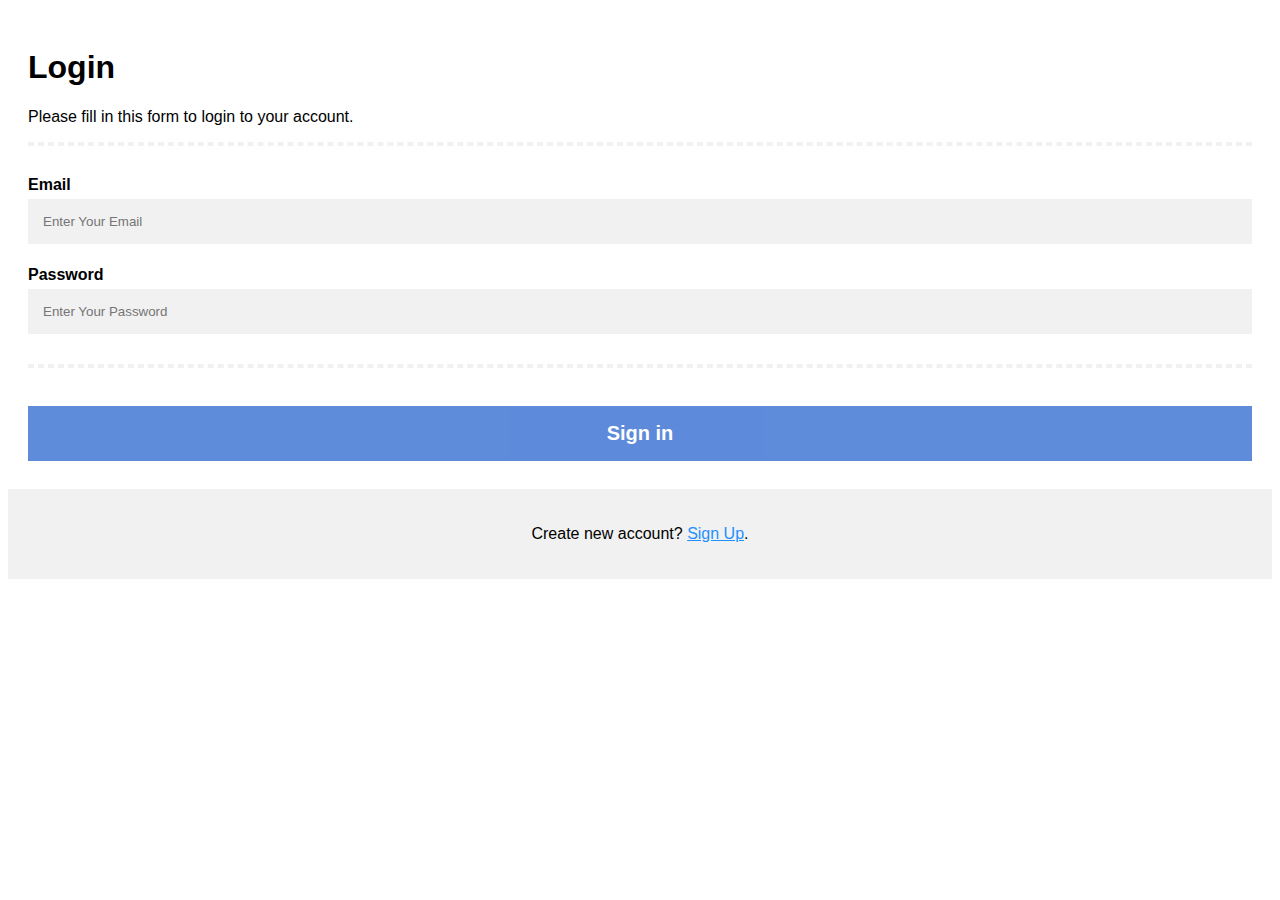
<file: ToDo_WebProject/index.html>
<!DOCTYPE html>
<html>
  <head>
    <title>Login</title>
    <link rel="stylesheet" href="styles/style.css" />
  </head>
  <body>
    <form id = "loginForm">
      <div class="container">
        <h1>Login</h1>
        <p>Please fill in this form to login to your account.</p>
        <hr />

        <label for="email"><b>Email</b></label>
        <input
          type="email"
          placeholder="Enter Your Email"
          name="email"
          id="email"
          required
        />

        <label for="password"><b>Password</b></label>
        <input
          type="password"
          placeholder="Enter Your Password"
          name="password"
          id="password"
          required
        />

        <hr />

        <button type="submit" class="auth_btn">Sign in</button>
      </div>

      <div class="container navigation">
        <p>Create new account? <a href="register.html">Sign Up</a>.</p>
      </div>
    </form>
    <script type="module" src="js/auth/login.js"></script>
  </body>
</html>
</file>
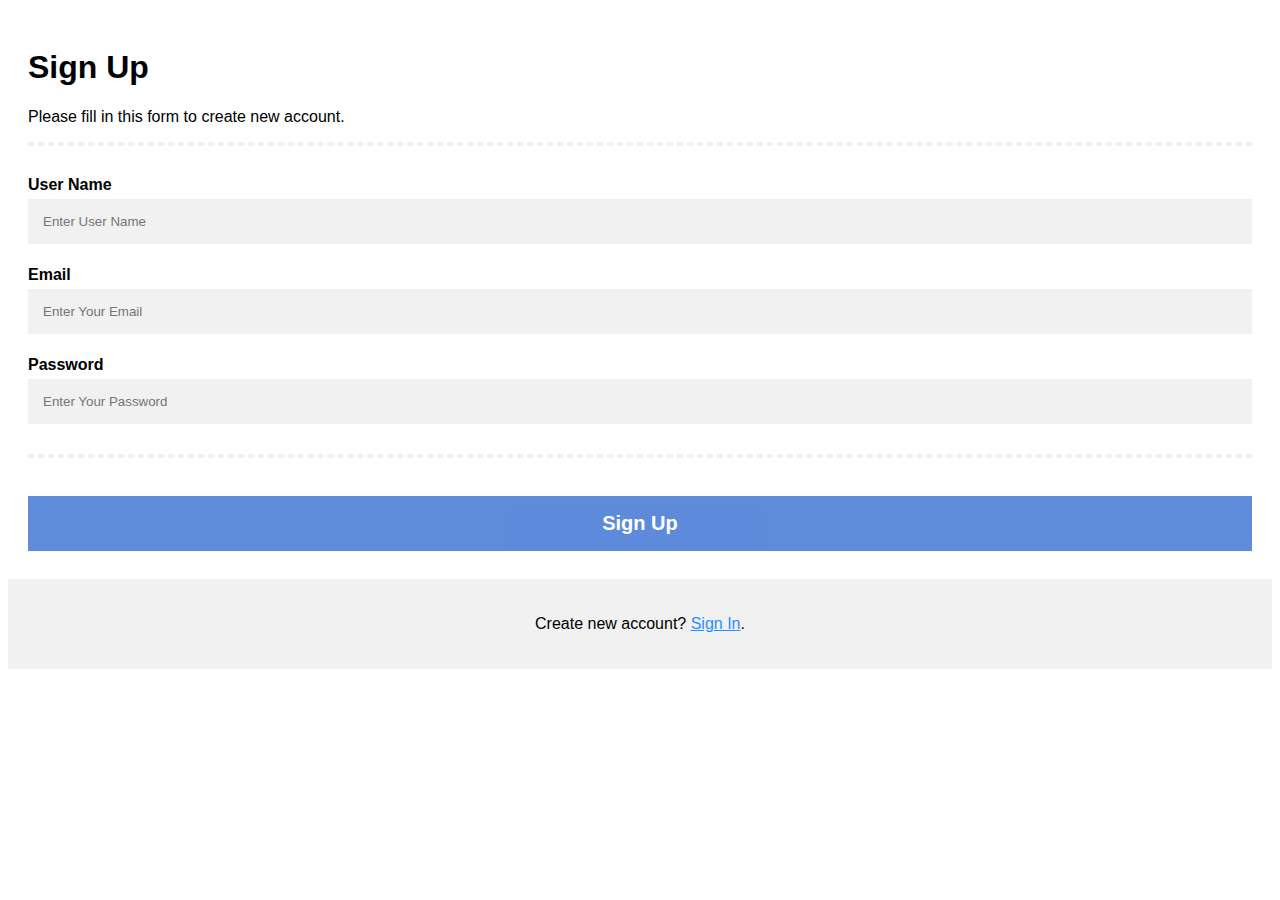
<file: ToDo_WebProject/register.html>
<!DOCTYPE html>
<html>
  <head>
    <title>Register</title>
    <link rel="stylesheet" href="styles/style.css" />
  </head>
  <body>
    <form id = "signupForm">
      <div class="container">
        <h1>Sign Up</h1>
        <p>Please fill in this form to create new account.</p>
        <hr />

        <label for="userName"><b>User Name</b></label>
        <input
          type="text"
          placeholder="Enter User Name"
          name="userName"
          id="userName"
          required
        />

        <label for="email"><b>Email</b></label>
        <input
          type="email"
          placeholder="Enter Your Email"
          name="email"
          id="email"
          required
        />

        <label for="password"><b>Password</b></label>
        <input
          type="password"
          placeholder="Enter Your Password"
          name="password"
          id="password"
          required
        />
        <hr />

        <button type="submit" class="auth_btn">Sign Up</button>
      </div>

      <div class="container navigation">
        <p>Create new account? <a href="index.html">Sign In</a>.</p>
      </div>
    </form>
    <script type="module" src="js/auth/register.js"></script>
  </body>
</html>
</file>
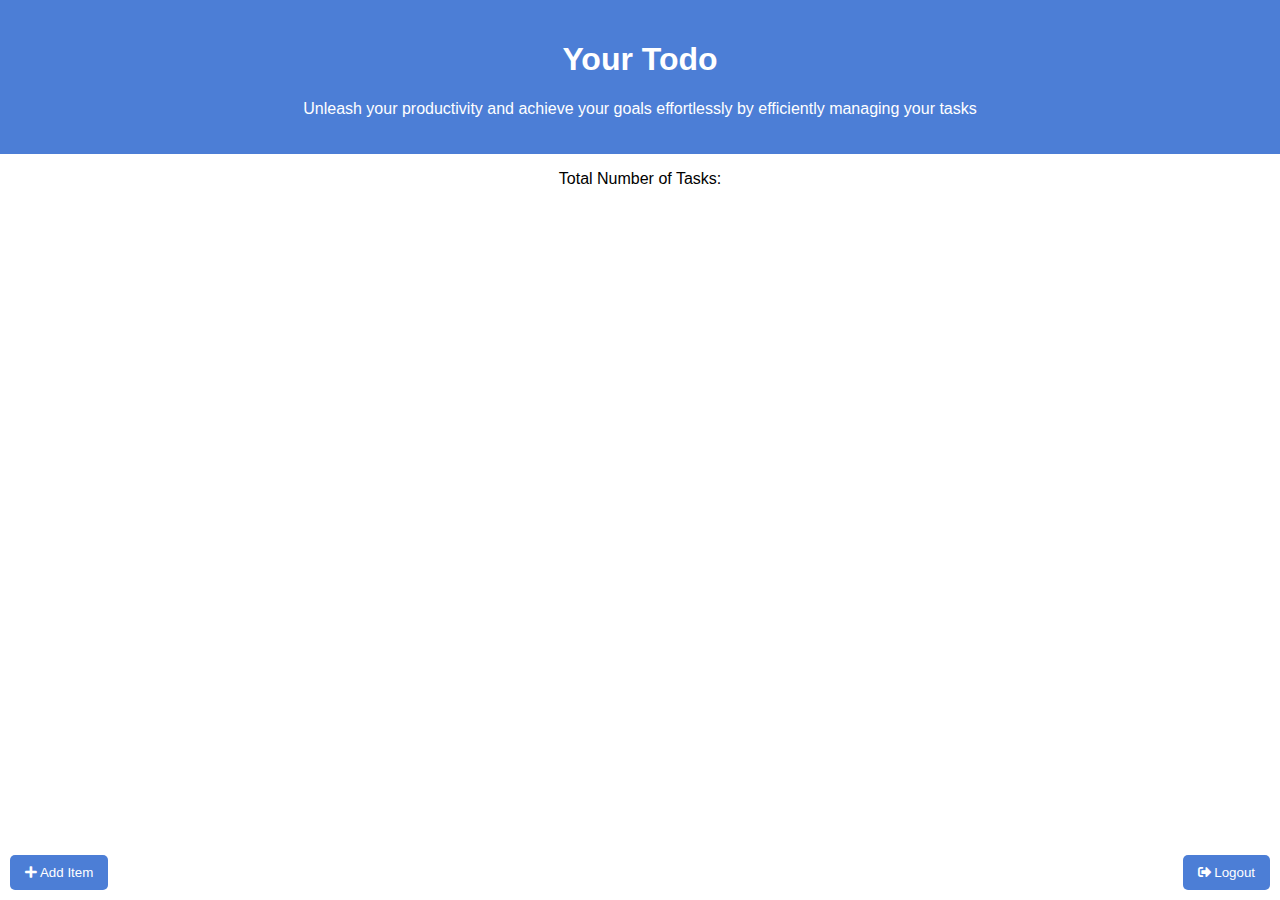
<file: ToDo_WebProject/todo.html>
<!DOCTYPE html>
<html>
  <head>
    <title>Your ToDo</title>
    <link
      rel="stylesheet"
      href="https://cdnjs.cloudflare.com/ajax/libs/font-awesome/5.15.4/css/all.min.css"
    />
    <link rel="stylesheet" href="styles/todo_style.css" />
  </head>

  <body>
    <div class="header">
      <h1>Your Todo</h1>
      <p>
        Unleash your productivity and achieve your goals effortlessly by
        efficiently managing your tasks
      </p>
    </div>

    <div class="todo-count">
      <p>Total Number of Tasks: <span></span></p>
    </div>

    <div class="card-container"></div>

    <div id="editDialog" class="dialog">
      <div class="dialog-content">
        <h2>Edit Task</h2>
        <label for="editTitle">Title:</label>
        <input id="editTitle" type="text" />
        <label for="editDescription">Description:</label>
        <textarea id="editDescription"></textarea>
        <button id="saveChangesButton">Save Changes</button>
        <button id="cancelButton">Cancel</button>
      </div>
    </div>

    <div id="addDialog" class="dialog">
      <div class="dialog-content">
        <h2>Add Task</h2>
        <label for="title">Title:</label>
        <input id="title" type="text" />
        <label for="description">Description:</label>
        <textarea id="description"></textarea>
        <button id="saveNewTask">Save Changes</button>
        <button id="cancelAddButton">Cancel</button>
      </div>
    </div>

    <br/><br/> <br/>

    <button class="btn add-button"><i class="fas fa-plus"></i> Add Item</button>

    <button class="btn logout-button">
      <i class="fas fa-sign-out-alt"></i> <a href="index.html">Logout</a>
    </button>

    <script type="module" src="js/task/all_tasks.js"></script>
  </body>
</html>
</file>
<file: ToDo_WebProject/styles/style.css>
body {
    font-family: Arial, Helvetica, sans-serif;
}

* {
    box-sizing: border-box;
}

.container {
    padding: 20px;
}

input{
    width: 100%;
    padding: 15px;
    margin: 5px 0 22px 0;
    display: inline-block;
    border: none;
    background: #f1f1f1;
}

input:focus {
    background-color: #ddd;
    outline: none;
}

hr {
    border: 2px dashed #f1f1f1;
    margin-bottom: 30px;
}

.auth_btn {
    background-color: #4c7ed6;
    color: white;
    font-size: 20px;
    font-weight: bold;
    padding: 16px 20px;
    margin: 8px 0;
    border: none;
    cursor: pointer;
    width: 100%;
    opacity: 0.9;
}

.auth_btn:hover {
    opacity: 1;
}

a {
    color: dodgerblue;
}

.navigation {
    background-color: #f1f1f1;
    text-align: center;
}
</file>
<file: ToDo_WebProject/styles/todo_style.css>
body {
    font-family: Arial, sans-serif;
    margin: 0;
    width: auto;
}

.header {
    background-color: #4c7ed6;
    color: white;
    padding: 20px;
    text-align: center;
}

.todo-count {
    text-align: center;
    margin-bottom: 20px;
}

a {
    color: white;
    text-decoration: none;
}

.card {
    background-color: #f2f2f2;
    border-radius: 5px;
    box-shadow: 0 2px 4px rgba(0, 0, 0, 0.1);
    margin-bottom: 10px;
    padding: 10px;
}

.card-title {
    font-weight: bold;
    margin-bottom: 5px;
}

.card-title-completed-task {
    text-decoration: line-through;
}

.card-icons {
    text-align: right;
}

.card-icons i {
    margin-left: 5px;
    cursor: pointer;
}

.card-icons i:hover {
    color: #333;
}

.dialog {
    display: none;
    position: fixed;
    top: 0;
    left: 0;
    width: 100%;
    height: 100%;
    background-color: rgba(0, 0, 0, 0.5);
    /* semi-transparent background */
    z-index: 9999;
    /* make sure the dialog appears on top of other elements */
}

.dialog-content {
    background-color: #fff;
    padding: 20px;
    border-radius: 5px;
    box-shadow: 0 0 10px rgba(0, 0, 0, 0.3);
}

.dialog h2 {
    margin-top: 0;
}

.dialog label {
    display: block;
    margin-bottom: 5px;
}

.dialog input,
.dialog textarea {
    width: 100%;
    padding: 5px;
    margin-bottom: 10px;
}

.dialog button {
    margin-right: 5px;
}

.btn {
    position: fixed;
    bottom: 10px;
    background-color: #4c7ed6;
    color: #fff;
    border: none;
    padding: 10px 15px;
    border-radius: 5px;
    cursor: pointer;
}

.add-button {
    left: 10px;
}

.logout-button {
    right: 10px;
}
</file>
